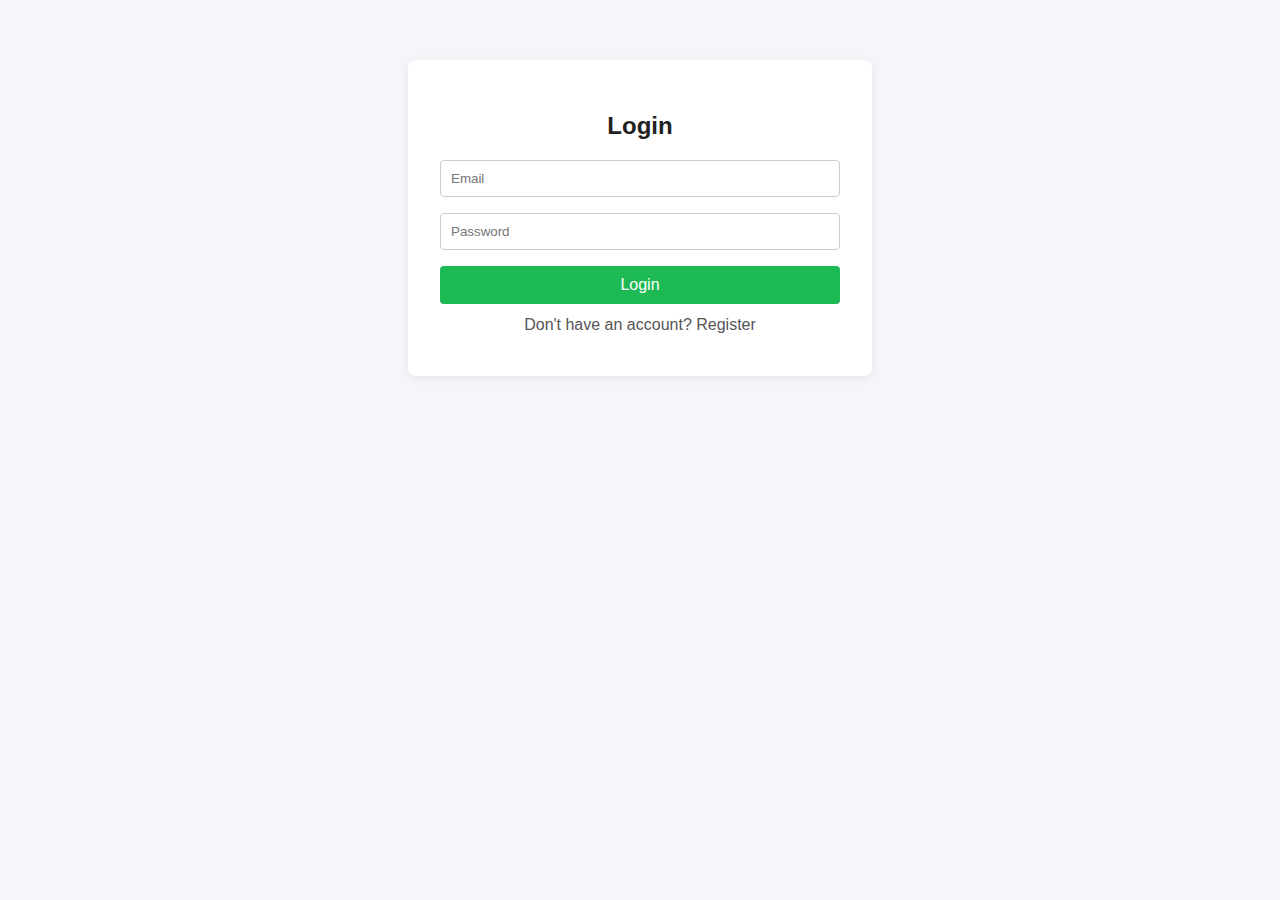
<file: templates/user_auth.html>
<!DOCTYPE html>
<html lang="en">
<head>
    <meta charset="UTF-8">
    <title>User Authentication</title>
    <style>
        body { font-family: Arial, sans-serif; background: #f5f6fa; margin: 0; padding: 0; }
        .auth-container { max-width: 400px; margin: 60px auto; background: #fff; border-radius: 8px; box-shadow: 0 2px 8px rgba(0,0,0,0.08); padding: 32px; }
        h2 { text-align: center; color: #222; }
        form { display: flex; flex-direction: column; gap: 16px; }
        input[type="text"], input[type="password"], input[type="email"] {
            padding: 10px; border: 1px solid #ccc; border-radius: 4px;
        }
        button { background: #1db954; color: #fff; border: none; padding: 10px; border-radius: 4px; cursor: pointer; font-size: 16px; }
        button:hover { background: #159c43; }
        .switch-link { text-align: center; margin-top: 12px; color: #555; cursor: pointer; }
    </style>
</head>
<body>
    <div class="auth-container">
        <h2 id="form-title">Login</h2>
        <form id="auth-form">
            <input type="email" id="email" placeholder="Email" required>
            <input type="text" id="username" placeholder="用户名" style="display:none;" required>
            <input type="password" id="password" placeholder="Password" required>
            <div id="code-section" style="display:none;flex-direction:column;gap:8px;">
                <div style="display:flex;gap:8px;align-items:center;">
                    <input type="text" id="verify-code" placeholder="验证码" style="flex:1;">
                    <button type="button" id="send-code-btn">发送验证码</button>
                </div>
                <button type="button" id="check-code-btn">验证验证码</button>
            </div>
            <button type="submit">Login</button>
        </form>
        <div class="switch-link" id="switch-link">Don't have an account? Register</div>
        <div id="error-msg" style="color:red;text-align:center;margin-top:10px;"></div>
    </div>
    <script>
        const form = document.getElementById('auth-form');
        const switchLink = document.getElementById('switch-link');
        const formTitle = document.getElementById('form-title');
        const errorMsg = document.getElementById('error-msg');
        let isLogin = true;
        let codeVerified = false;
        const codeSection = document.getElementById('code-section');
        const sendCodeBtn = document.getElementById('send-code-btn');
        const checkCodeBtn = document.getElementById('check-code-btn');
        const verifyCodeInput = document.getElementById('verify-code');

        switchLink.onclick = function() {
            isLogin = !isLogin;
            if (isLogin) {
                formTitle.textContent = 'Login';
                form.querySelector('button[type="submit"]').textContent = 'Login';
                switchLink.textContent = "Don't have an account? Register";
                codeSection.style.display = 'none';
                document.getElementById('username').style.display = 'none';
            } else {
                formTitle.textContent = 'Register';
                form.querySelector('button[type="submit"]').textContent = 'Register';
                switchLink.textContent = 'Already have an account? Login';
                codeSection.style.display = 'flex';
                document.getElementById('username').style.display = 'block';
            }
            errorMsg.textContent = '';
        };

        if (sendCodeBtn) {
            sendCodeBtn.onclick = async function() {
                const email = document.getElementById('email').value;
                if (!email) {
                    errorMsg.textContent = '请输入邮箱';
                    return;
                }
                sendCodeBtn.disabled = true;
                sendCodeBtn.textContent = '发送中...';
                const res = await fetch('/send_verification_code', {
                    method: 'POST',
                    headers: { 'Content-Type': 'application/json' },
                    body: JSON.stringify({ email })
                });
                const data = await res.json();
                if (data.success) {
                    errorMsg.textContent = '验证码已发送，请查收邮箱';
                } else {
                    errorMsg.textContent = data.error || '验证码发送失败';
                }
                sendCodeBtn.disabled = false;
                sendCodeBtn.textContent = '发送验证码';
            };
        }

        if (checkCodeBtn) {
            checkCodeBtn.onclick = async function() {
                const email = document.getElementById('email').value;
                const code = verifyCodeInput.value;
                if (!email || !code) {
                    errorMsg.textContent = '请输入邮箱和验证码';
                    return;
                }
                checkCodeBtn.disabled = true;
                checkCodeBtn.textContent = '验证中...';
                const res = await fetch('/verify_code', {
                    method: 'POST',
                    headers: { 'Content-Type': 'application/json' },
                    body: JSON.stringify({ email, code })
                });
                const data = await res.json();
                if (data.success) {
                    errorMsg.textContent = '验证码验证成功，点击注册按钮完成注册';
                    errorMsg.style.color = 'green';
                    codeVerified = true;
                    
                    // 自动注册 - 取消注释以启用自动注册
                    // form.dispatchEvent(new Event('submit'));
                } else {
                    errorMsg.textContent = data.error || '验证码错误';
                    errorMsg.style.color = 'red';
                    codeVerified = false;
                }
                checkCodeBtn.disabled = false;
                checkCodeBtn.textContent = '验证验证码';
            };
        }

        form.onsubmit = async function(e) {
            e.preventDefault();
            errorMsg.textContent = '';
            errorMsg.style.color = 'red';
            const email = document.getElementById('email').value;
            const password = document.getElementById('password').value;
            const username = document.getElementById('username').value;
            
            // 表单验证
            if (!email) {
                errorMsg.textContent = '请输入邮箱';
                return;
            }
            if (!password) {
                errorMsg.textContent = '请输入密码';
                return;
            }
            if (!isLogin && !username) {
                errorMsg.textContent = '请输入用户名';
                return;
            }
            if (!isLogin && !codeVerified) {
                errorMsg.textContent = '请先完成邮箱验证码验证';
                return;
            }
            
            const submitBtn = form.querySelector('button[type="submit"]');
            const originalText = submitBtn.textContent;
            submitBtn.disabled = true;
            submitBtn.textContent = isLogin ? '登录中...' : '注册中...';
            
            let body = { email, password, isLogin };
            if (!isLogin) body.username = username;
            try {
                const res = await fetch('/auth', {
                    method: 'POST',
                    headers: { 'Content-Type': 'application/json' },
                    body: JSON.stringify(body)
                });
                const data = await res.json();
                
                if (res.ok && data.success) {
                    window.location.href = '/';
                } else {
                    errorMsg.textContent = data.error || (isLogin ? '登录失败：用户名或密码错误' : '注册失败');
                    submitBtn.disabled = false;
                    submitBtn.textContent = originalText;
                }
            } catch (err) {
                errorMsg.textContent = '网络错误，请稍后再试';
                submitBtn.disabled = false;
                submitBtn.textContent = originalText;
            }
        };
    </script>
</body>
</html>
</file>
